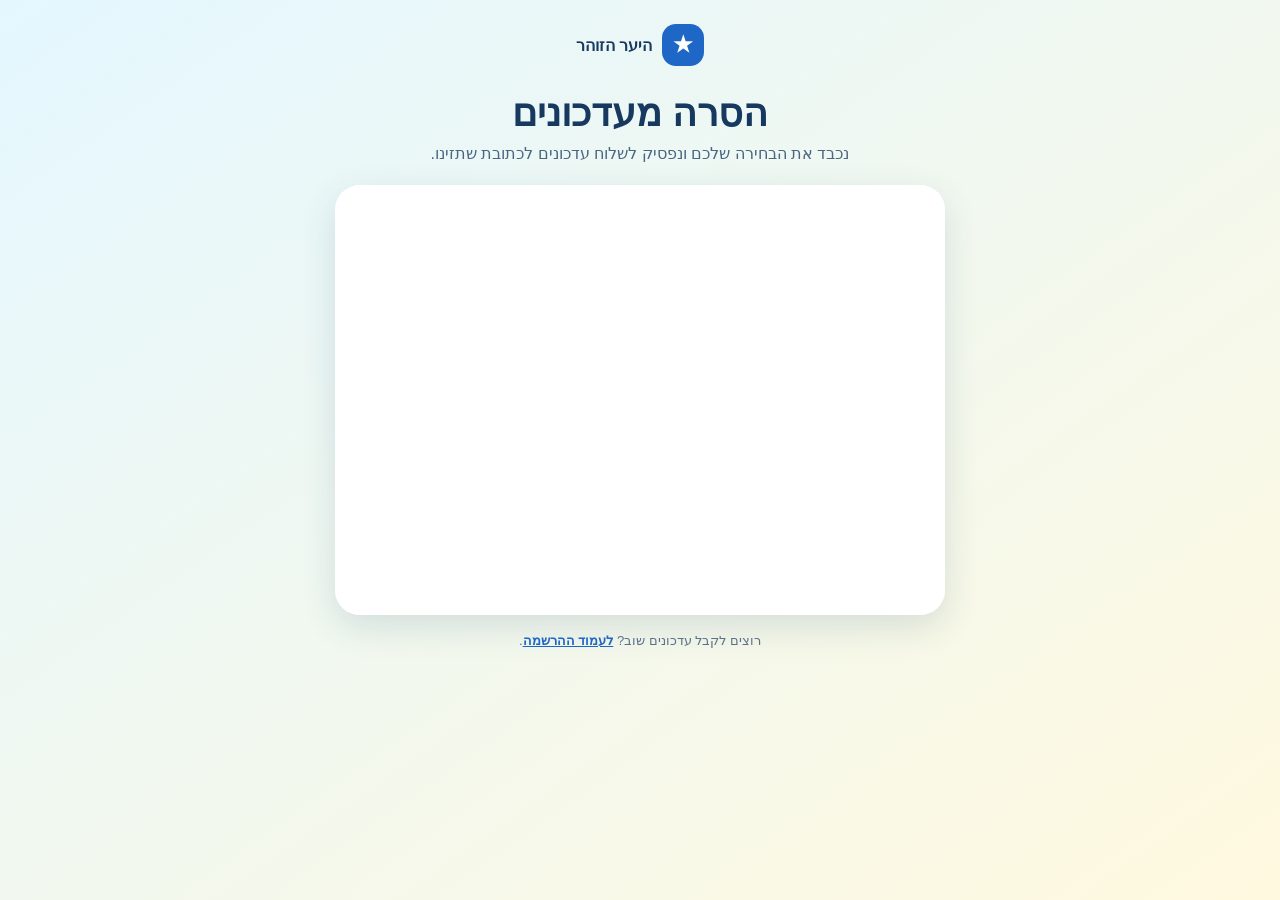
<file: remove-updates.html>
<!doctype html>
<html lang="he" dir="rtl">
<head>
  <meta charset="utf-8">
  <meta name="viewport" content="width=device-width, initial-scale=1">
  <meta name="robots" content="noindex">
  <title>הסרה מעדכוני היער הזוהר</title>
  <style>
    :root{font-family:Arial,sans-serif;color:#17395f;background:#eaf7ff}*{box-sizing:border-box}body{margin:0;min-height:100vh;padding:24px 14px;background:linear-gradient(145deg,#e4f7ff,#fff9df)}main{max-width:610px;margin:0 auto;text-align:center}.brand{display:inline-flex;align-items:center;gap:10px;text-decoration:none;color:#17395f;font-weight:800}.brand span{display:grid;place-items:center;width:42px;height:42px;border-radius:14px;background:#1e67c6;color:#fff;font-size:22px}h1{margin:25px 0 7px;font-size:clamp(27px,7vw,38px)}p{margin:0 auto 18px;max-width:470px;line-height:1.55;color:#4b6680}section{overflow:hidden;border-radius:25px;background:#fff;box-shadow:0 12px 35px rgba(25,70,105,.14)}iframe{display:block;width:100%;min-height:430px;border:0;background:#fff}footer{margin:18px 0;font-size:13px;color:#5a7188}footer a{color:#1e67c6;font-weight:700}
  </style>
</head>
<body>
  <main>
    <a class="brand" href="./" aria-label="חזרה ליער הזוהר"><span>★</span>היער הזוהר</a>
    <h1>הסרה מעדכונים</h1>
    <p>נכבד את הבחירה שלכם ונפסיק לשלוח עדכונים לכתובת שתזינו.</p>
    <section><iframe title="טופס הסרה מעדכוני היער הזוהר" src="https://64cfa58a.sibforms.com/serve/[base64]"></iframe></section>
    <footer>רוצים לקבל עדכונים שוב? <a href="updates.html">לעמוד ההרשמה</a>.</footer>
  </main>
</body>
</html>
</file>
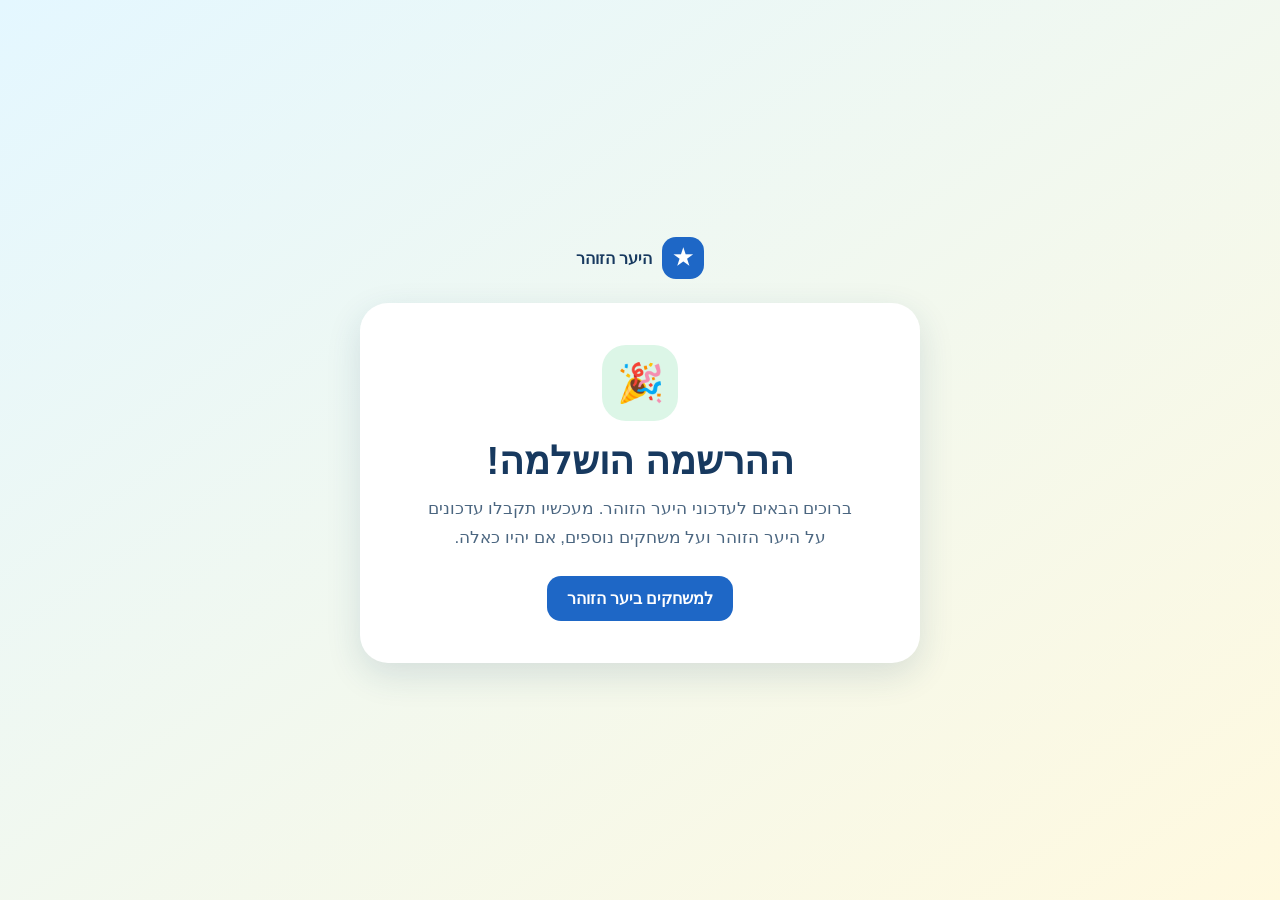
<file: updates-confirmed.html>
<!doctype html>
<html lang="he" dir="rtl">
<head>
  <meta charset="utf-8">
  <meta name="viewport" content="width=device-width, initial-scale=1">
  <meta name="robots" content="noindex">
  <title>ההרשמה הושלמה | היער הזוהר</title>
  <style>
    :root{font-family:Arial,sans-serif;color:#17395f;background:#eaf7ff}*{box-sizing:border-box}body{margin:0;min-height:100vh;padding:24px 14px;display:grid;place-items:center;background:linear-gradient(145deg,#e4f7ff,#fff9df)}main{width:min(560px,100%);text-align:center}.brand{display:inline-flex;align-items:center;gap:10px;text-decoration:none;color:#17395f;font-weight:800}.brand span{display:grid;place-items:center;width:42px;height:42px;border-radius:14px;background:#1e67c6;color:#fff;font-size:22px}.card{margin-top:24px;padding:42px 28px;border-radius:28px;background:#fff;box-shadow:0 12px 35px rgba(25,70,105,.14)}.icon{display:grid;place-items:center;width:76px;height:76px;margin:0 auto 18px;border-radius:24px;background:#dcf6e7;font-size:38px}h1{margin:0 0 12px;font-size:clamp(27px,7vw,38px)}p{margin:0 auto;max-width:430px;line-height:1.65;color:#4b6680;font-size:17px}.button{display:inline-block;margin-top:24px;padding:13px 20px;border-radius:14px;background:#1e67c6;color:#fff;text-decoration:none;font-weight:800}
  </style>
</head>
<body>
  <main>
    <a class="brand" href="./index.html?fromUpdates=1" data-return-to-game aria-label="חזרה ליער הזוהר"><span>★</span>היער הזוהר</a>
    <section class="card">
      <div class="icon">🎉</div>
      <h1>ההרשמה הושלמה!</h1>
      <p>ברוכים הבאים לעדכוני היער הזוהר. מעכשיו תקבלו עדכונים על היער הזוהר ועל משחקים נוספים, אם יהיו כאלה.</p>
      <a class="button" href="./index.html?fromUpdates=1" data-return-to-game>למשחקים ביער הזוהר</a>
    </section>
  </main>
  <script>
    document.querySelectorAll('[data-return-to-game]').forEach(link=>link.addEventListener('click',event=>{
      event.preventDefault();
      window.location.replace(link.href);
    }));
  </script>
</body>
</html>
</file>
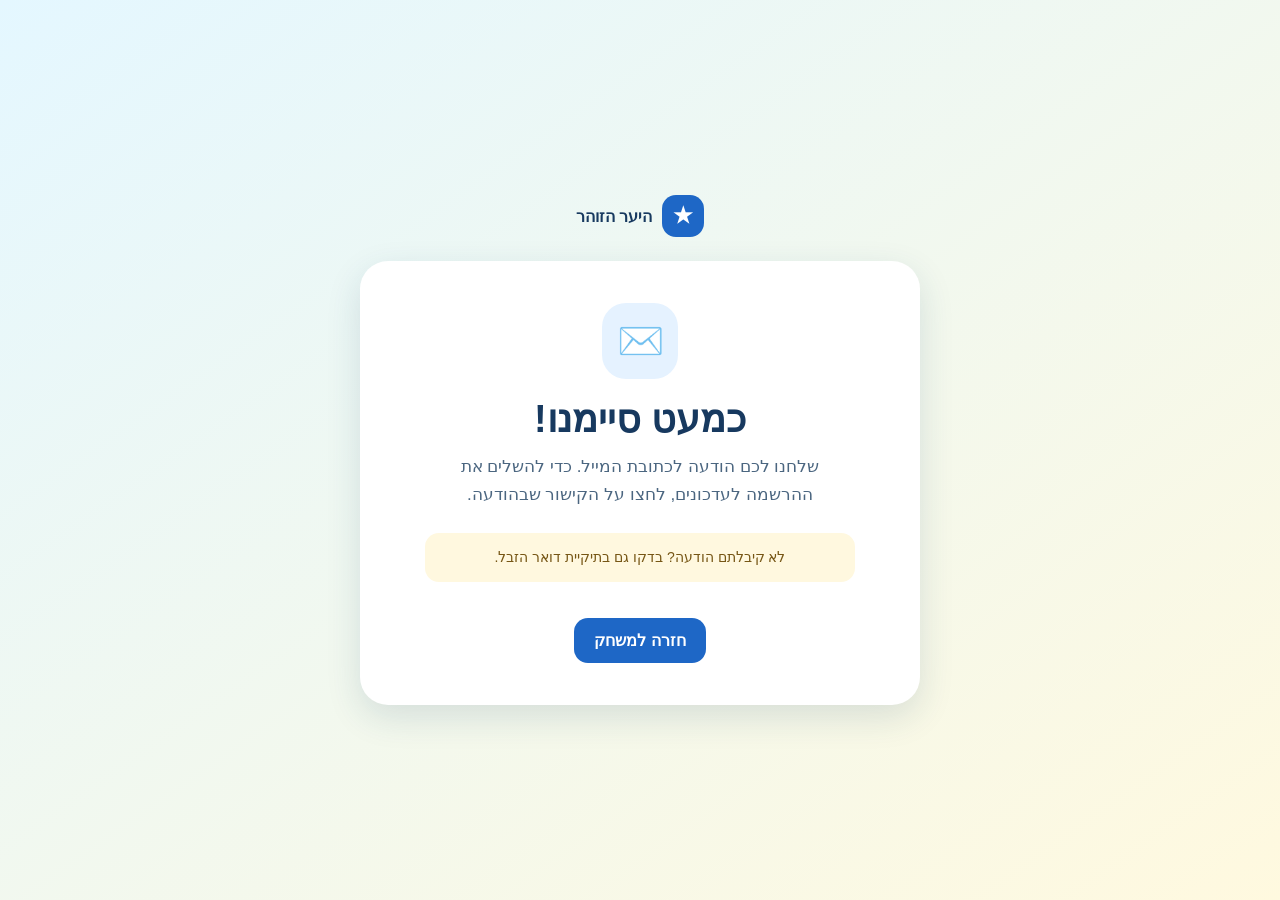
<file: updates-pending.html>
<!doctype html>
<html lang="he" dir="rtl">
<head>
  <meta charset="utf-8">
  <meta name="viewport" content="width=device-width, initial-scale=1">
  <meta name="robots" content="noindex">
  <title>אישור הרשמה לעדכונים | היער הזוהר</title>
  <style>
    :root{font-family:Arial,sans-serif;color:#17395f;background:#eaf7ff}*{box-sizing:border-box}body{margin:0;min-height:100vh;padding:24px 14px;display:grid;place-items:center;background:linear-gradient(145deg,#e4f7ff,#fff9df)}main{width:min(560px,100%);text-align:center}.brand{display:inline-flex;align-items:center;gap:10px;text-decoration:none;color:#17395f;font-weight:800}.brand span{display:grid;place-items:center;width:42px;height:42px;border-radius:14px;background:#1e67c6;color:#fff;font-size:22px}.card{margin-top:24px;padding:42px 28px;border-radius:28px;background:#fff;box-shadow:0 12px 35px rgba(25,70,105,.14)}.icon{display:grid;place-items:center;width:76px;height:76px;margin:0 auto 18px;border-radius:24px;background:#e5f2ff;font-size:38px}h1{margin:0 0 12px;font-size:clamp(27px,7vw,38px)}p{margin:0 auto 12px;max-width:430px;line-height:1.65;color:#4b6680;font-size:17px}.note{margin-top:23px;padding:13px 15px;border-radius:14px;background:#fff8df;color:#765615;font-size:14px}.button{display:inline-block;margin-top:24px;padding:13px 20px;border-radius:14px;background:#1e67c6;color:#fff;text-decoration:none;font-weight:800}
  </style>
</head>
<body>
  <main>
    <a class="brand" href="./index.html?fromUpdates=1" data-return-to-game aria-label="חזרה ליער הזוהר"><span>★</span>היער הזוהר</a>
    <section class="card">
      <div class="icon">✉️</div>
      <h1>כמעט סיימנו!</h1>
      <p>שלחנו לכם הודעה לכתובת המייל. כדי להשלים את ההרשמה לעדכונים, לחצו על הקישור שבהודעה.</p>
      <p class="note">לא קיבלתם הודעה? בדקו גם בתיקיית דואר הזבל.</p>
      <a class="button" href="./index.html?fromUpdates=1" data-return-to-game>חזרה למשחק</a>
    </section>
  </main>
  <script>
    document.querySelectorAll('[data-return-to-game]').forEach(link=>link.addEventListener('click',event=>{
      event.preventDefault();
      window.location.replace(link.href);
    }));
  </script>
</body>
</html>
</file>
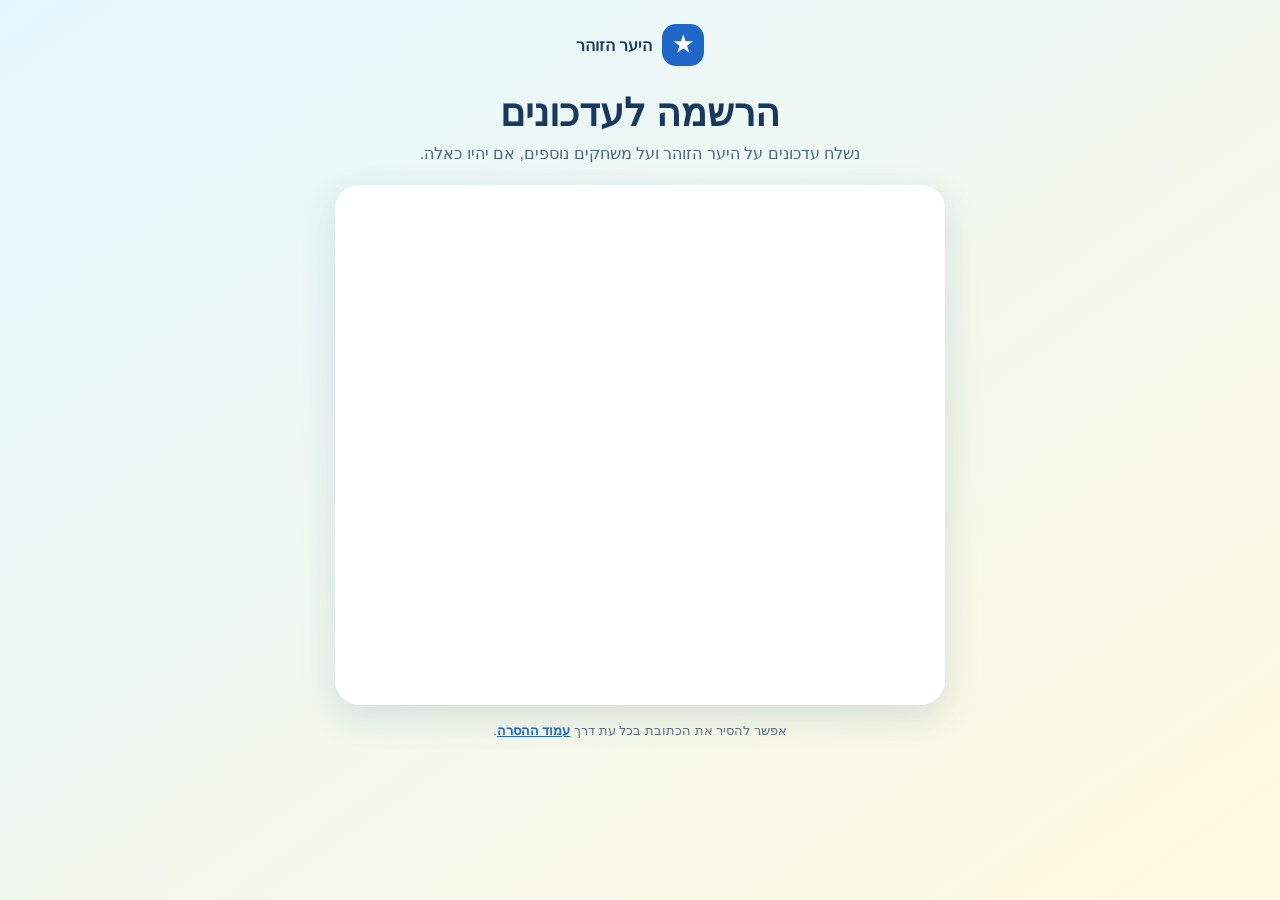
<file: updates.html>
<!doctype html>
<html lang="he" dir="rtl">
<head>
  <meta charset="utf-8">
  <meta name="viewport" content="width=device-width, initial-scale=1">
  <meta name="robots" content="noindex">
  <title>הרשמה לעדכוני היער הזוהר</title>
  <style>
    :root{font-family:Arial,sans-serif;color:#17395f;background:#eaf7ff}*{box-sizing:border-box}body{margin:0;min-height:100vh;padding:24px 14px;background:linear-gradient(145deg,#e4f7ff,#fff9df)}main{max-width:610px;margin:0 auto;text-align:center}.brand{display:inline-flex;align-items:center;gap:10px;text-decoration:none;color:#17395f;font-weight:800}.brand span{display:grid;place-items:center;width:42px;height:42px;border-radius:14px;background:#1e67c6;color:#fff;font-size:22px}h1{margin:25px 0 7px;font-size:clamp(27px,7vw,38px)}p{margin:0 auto 18px;max-width:470px;line-height:1.55;color:#4b6680}section{overflow:hidden;border-radius:25px;background:#fff;box-shadow:0 12px 35px rgba(25,70,105,.14)}iframe{display:block;width:100%;min-height:520px;border:0;background:#fff}footer{margin:18px 0;font-size:13px;color:#5a7188}footer a{color:#1e67c6;font-weight:700}
  </style>
</head>
<body>
  <main>
    <a class="brand" href="./" aria-label="חזרה ליער הזוהר"><span>★</span>היער הזוהר</a>
    <h1>הרשמה לעדכונים</h1>
    <p>נשלח עדכונים על היער הזוהר ועל משחקים נוספים, אם יהיו כאלה.</p>
    <section><iframe title="טופס הרשמה לעדכוני היער הזוהר" src="https://64cfa58a.sibforms.com/serve/[base64]"></iframe></section>
    <footer>אפשר להסיר את הכתובת בכל עת דרך <a href="remove-updates.html">עמוד ההסרה</a>.</footer>
  </main>
</body>
</html>
</file>
